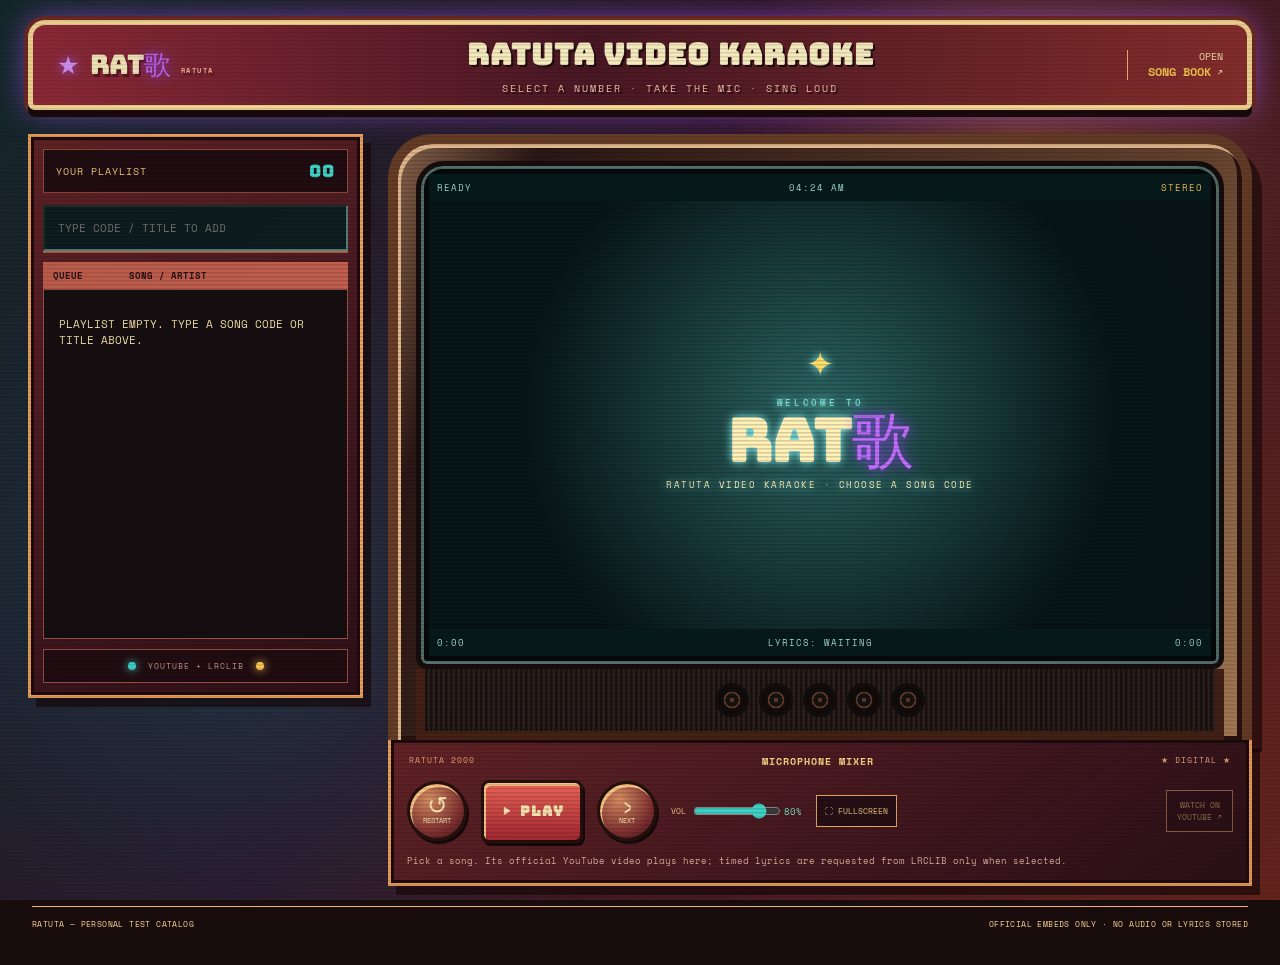
<file: index.html>
<!doctype html>
<html lang="en">
<head>
  <meta charset="utf-8">
  <meta name="viewport" content="width=device-width, initial-scale=1, viewport-fit=cover">
  <meta name="theme-color" content="#100808">
  <meta name="description" content="A retro karaoke machine interface powered by official YouTube embeds and LRCLIB timed lyrics.">
  <title>RatUTA</title>
  <link rel="icon" href="favicon.svg" type="image/svg+xml">
  <link rel="stylesheet" href="styles.css?v=lyrics-tag1">
  <script defer src="app.js?v=audio-start1"></script>
</head>
<body>
  <div class="video-atmosphere" aria-hidden="true"><video id="backdropVideo" autoplay muted loop playsinline></video><div class="video-fallback"></div></div>
  <div class="scanlines" aria-hidden="true"></div>
  <div class="machine-shell">
    <header class="machine-marquee">
      <a class="brand ratuta-brand" href="index.html" aria-label="RatUTA home"><span class="brand-star">★</span><span class="ratuta-word">Rat<em>歌</em></span><small>RATUTA</small></a>
      <div class="marquee-copy"><strong>RATUTA VIDEO KARAOKE</strong><span>SELECT A NUMBER · TAKE THE MIC · SING LOUD</span></div>
      <a class="songbook-link" href="songbook.html">OPEN<br><b>SONG BOOK</b> ↗</a>
    </header>

    <main class="machine-grid">
      <aside class="control-deck" aria-label="Song selection controls">
        <div class="deck-top"><span>YOUR PLAYLIST</span><span id="songCount">00</span></div>
        <label class="visually-hidden" for="search">Find a song</label>
        <input id="search" type="search" placeholder="TYPE CODE / TITLE TO ADD" autocomplete="off" aria-controls="searchResults">
        <div id="searchResults" class="search-results" role="listbox" aria-label="Matching songs"></div>
        <div class="catalog-head"><span>QUEUE</span><span>SONG / ARTIST</span></div>
        <div id="songList" class="song-list" role="list"><p>PLAYLIST EMPTY. TYPE A SONG CODE OR TITLE ABOVE.</p></div>
        <div class="deck-bottom"><span class="lamp"></span><span>YOUTUBE + LRCLIB</span><span class="lamp amber"></span></div>
      </aside>

      <section class="crt-bay" aria-label="Karaoke player">
        <div class="tv-case">
          <div class="tv-glass">
            <div class="screen-topline"><span id="nowCode">READY</span><span id="codeEntry" class="code-entry" hidden></span><span id="clock">--:--</span><span>STEREO</span></div>
            <div class="player-viewport" id="playerViewport">
              <div id="youtubePlayer" class="youtube-player"></div>
              <div id="karaokePlayer" class="karaoke-audio-player" aria-hidden="true"></div>
              <div class="screen-idle ratuta-welcome" id="screenIdle"><span class="sparkle">✦</span><b><small>WELCOME TO</small><span>Rat<em>歌</em></span></b><small>RATUTA VIDEO KARAOKE · CHOOSE A SONG CODE</small></div>
              <section id="noteChartOverlay" class="note-chart-overlay" aria-label="UltraStar note chart" hidden>
                <div class="pitch-head"><span>VOCAL GUIDE / ULTRASTAR</span><span id="noteStatus">NO CHART SELECTED</span></div>
                <canvas id="pitchCanvas" height="100"></canvas>
              </section>
              <div class="karaoke-overlay">
                <p class="track-kicker" id="songEyebrow">SELECT A NUMBER</p>
                <h1 id="trackTitle">KARAOKE NIGHT</h1>
                <p id="trackInfo">Official video playback · synced lyrics when available</p>
                <div class="lyrics" id="lyrics" aria-live="polite"><span>♪ READY WHEN YOU ARE ♪</span></div>
              </div>
              <div class="player-scanlines" aria-hidden="true"></div>
            </div>
            <div class="screen-footer"><span id="elapsed">0:00</span><span id="lyricStatus">LYRICS: WAITING</span><span id="duration">0:00</span></div>
          </div>
          <div class="tv-speaker"><i></i><i></i><i></i><i></i><i></i></div>
        </div>
        <section class="console" aria-label="Playback and calibration controls">
          <div class="console-label"><span>RATUTA 2000</span><b>MICROPHONE MIXER</b><span>★ DIGITAL ★</span></div>
          <div class="transport-row">
            <button id="previous" class="round-button" type="button" title="Restart"><span>↺</span><small>RESTART</small></button>
            <button id="play" class="big-play" type="button" disabled><span>▶</span><b>PLAY</b></button>
            <button id="next" class="round-button" type="button" title="Next song"><span>›</span><small>NEXT</small></button>
            <label class="volume-control">VOL <input id="volume" type="range" min="0" max="100" step="1" value="80" aria-label="YouTube volume"><output id="volumeValue">80%</output></label>
            <button id="fullscreen" class="fullscreen-button" type="button" title="Fullscreen video and lyrics">⛶ <span>FULLSCREEN</span></button>
            <a id="youtubeLink" class="youtube-link disabled" target="_blank" rel="noopener">WATCH ON<br>YOUTUBE ↗</a>
          </div>
          <div class="calibration-panel" hidden aria-hidden="true">
            <label>LYRIC DELAY <input id="lyricOffset" type="range" min="-2500" max="2500" step="50" value="0"><output id="lyricOffsetValue">0 ms</output></label>
            <label>KARAOKE AUDIO DELAY <input id="audioOffset" type="range" min="-5000" max="5000" step="50" value="0"><output id="audioOffsetValue">0 ms</output></label>
            <label>NOTE-CHART DELAY <input id="noteOffset" type="range" min="-2500" max="2500" step="50" value="0"><output id="noteOffsetValue">0 ms</output></label>
          </div>
          <aside id="operatorPanel" class="operator-panel" hidden aria-label="Operator calibration settings">
            <div><b>OPERATOR CALIBRATION</b><button id="closeOperator" type="button" title="Close operator settings">×</button></div>
            <p>Exact millisecond values are saved only in this browser until you export a catalog with the saved timings. Karaoke Audio Start skips an intro in the backing-track source; Reset start is temporary and is never saved or exported.</p>
            <label>LYRIC DELAY <input id="operatorLyricOffset" type="number" min="-120000" max="120000" step="1" inputmode="numeric"> ms</label>
            <label>KARAOKE AUDIO DELAY <input id="operatorAudioOffset" type="number" min="-120000" max="120000" step="1" inputmode="numeric"> ms</label>
            <label>KARAOKE AUDIO START <input id="operatorAudioStart" type="number" min="0" max="120000" step="1" inputmode="numeric"> ms</label>
            <label>NOTE-CHART DELAY <input id="operatorNoteOffset" type="number" min="-120000" max="120000" step="1" inputmode="numeric"> ms</label>
            <label>RESET START (TEMP) <input id="operatorResetSeek" type="number" min="0" step="0.01" inputmode="decimal" value="0"> sec</label>
            <label class="sync-tag-label"><span>SYNCED LYRICS</span><input id="operatorLyricsSynced" type="checkbox"><b>MARK THIS SONG AS CALIBRATED</b></label>
            <label class="api-key-label">YAHOO FURIGANA CLIENT ID <input id="operatorYahooClientId" type="text" autocomplete="off" spellcheck="false" placeholder="OPTIONAL"> </label>
            <button id="operatorApply" type="button">APPLY DIRECT VALUES</button>
            <button id="operatorExportCatalog" type="button">EXPORT CATALOG.JSON WITH SAVED TIMINGS</button>
          </aside>
          <p class="machine-status" id="status">Pick a song. Its official YouTube video plays here; timed lyrics are requested from LRCLIB only when selected.</p>
        </section>
      </section>
    </main>
    <footer><span>RATUTA — PERSONAL TEST CATALOG</span><span>OFFICIAL EMBEDS ONLY · NO AUDIO OR LYRICS STORED</span></footer>
  </div>
</body>
</html>
</file>
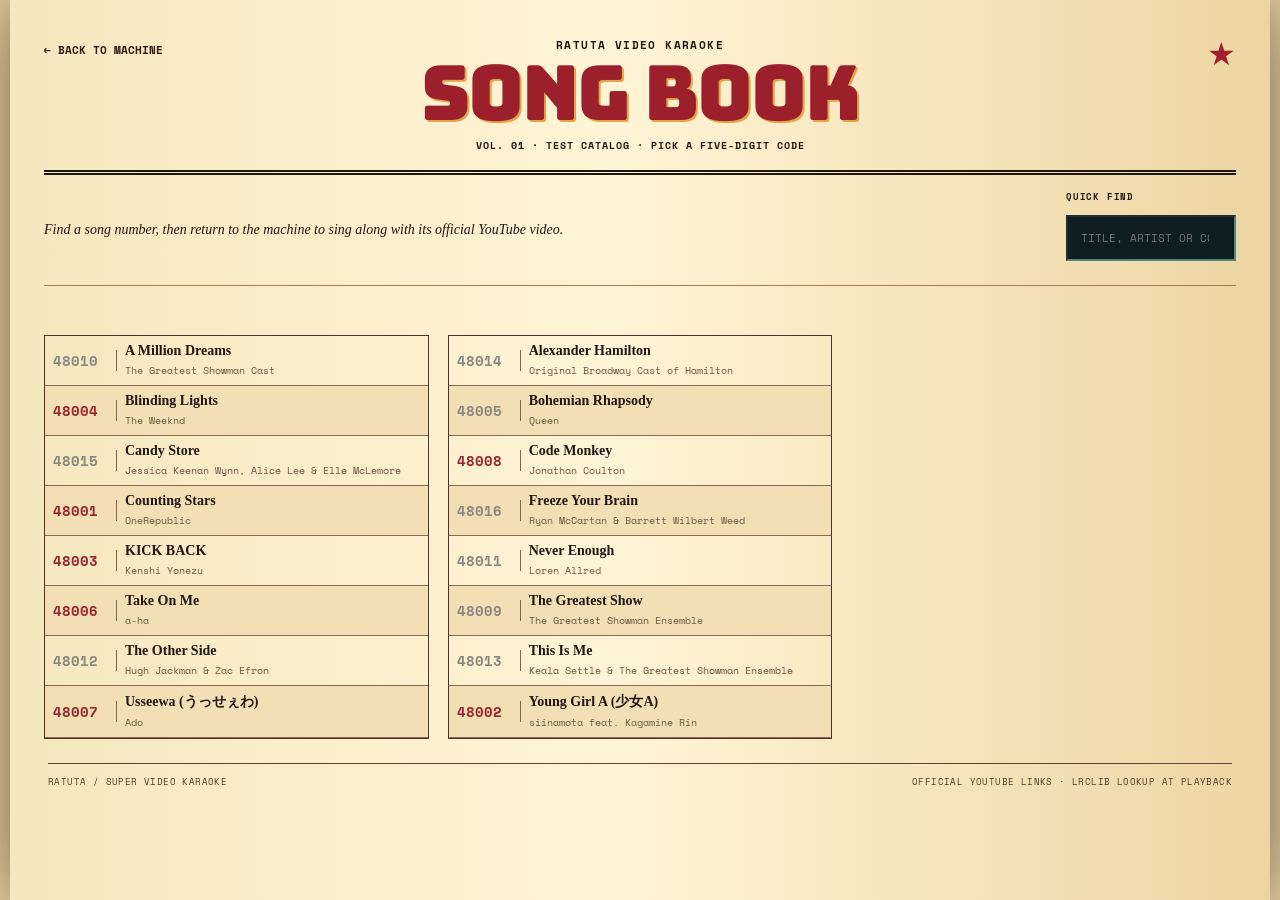
<file: songbook.html>
<!doctype html>
<html lang="en">
<head>
  <meta charset="utf-8">
  <meta name="viewport" content="width=device-width, initial-scale=1">
  <meta name="theme-color" content="#f6e1a7">
  <title>RatUTA — Song Book</title>
  <link rel="icon" href="favicon.svg" type="image/svg+xml">
  <link rel="stylesheet" href="styles.css?v=lyrics-tag1">
  <script defer src="songbook.js?v=lyrics-tag1"></script>
</head>
<body class="songbook-body">
  <main class="songbook-page">
    <header class="book-header"><a href="index.html">← BACK TO MACHINE</a><div><small>RATUTA VIDEO KARAOKE</small><h1>SONG BOOK</h1><p>VOL. 01 · TEST CATALOG · PICK A FIVE-DIGIT CODE</p></div><span>★</span></header>
    <section class="book-intro"><p>Find a song number, then return to the machine to sing along with its official YouTube video.</p><label>QUICK FIND <input id="bookSearch" type="search" placeholder="TITLE, ARTIST OR CODE" autocomplete="off"></label></section>
    <p class="copy-notice" id="copyNotice" role="status" aria-live="polite"></p>
    <div class="book-columns" id="bookList"><p>OPENING SONG BOOK…</p></div>
    <footer><span>RATUTA / SUPER VIDEO KARAOKE</span><span>OFFICIAL YOUTUBE LINKS · LRCLIB LOOKUP AT PLAYBACK</span></footer>
  </main>
</body>
</html>
</file>
<file: styles.css>
@import url('https://fonts.googleapis.com/css2?family=Bungee&family=Space+Mono:wght@400;700&display=swap');
.lyrics.now-playing,.lyrics.interlude{justify-items:center;text-align:center}.lyrics.now-playing small,.lyrics.interlude small{color:#71eadf;font:700 9px var(--mono);letter-spacing:2px}.lyrics.now-playing strong{max-width:95%;overflow:hidden;text-overflow:ellipsis;white-space:nowrap;color:#fff4c4;font:clamp(14px,2.4vw,25px)/1.2 var(--display)}.lyrics.interlude{gap:8px}.interlude-meter{display:block;width:min(260px,72%);height:8px;padding:1px;border:1px solid #b681e9;background:#180f24;box-shadow:0 0 12px #9657d766}.interlude-meter i{display:block;width:var(--interlude-fill,0%);height:100%;background:linear-gradient(90deg,#5d2f86,#c27aff,#41d7ca);box-shadow:0 0 8px #bc70ff;transition:width .15s linear}.interlude-count{min-height:1em;color:#fff0b8;font:clamp(17px,3vw,31px)/.8 var(--display);text-shadow:0 0 12px #bc70ff}
/* Keep the active karaoke line in the centre of the picture, like a cabinet screen. */
.karaoke-overlay .lyrics{position:absolute;top:50%;left:4%;right:4%;width:auto;transform:translateY(-50%)}
.player-viewport:fullscreen .karaoke-overlay .lyrics{top:50%}
.lyrics.score-board{display:grid;justify-items:center;gap:2px;min-height:0;color:#fff4c4;text-shadow:0 0 10px #a65cff,2px 2px #160719}.score-board small{color:#c989ff;font:700 10px var(--mono);letter-spacing:2px}.score-board .score-value{font:clamp(54px,11vw,118px)/.82 var(--display);color:#fff3ca;letter-spacing:-4px;animation:score-pop .7s steps(5,end) both}.score-board .score-grade{font:clamp(17px,3vw,30px) var(--display);color:#d58cff;letter-spacing:1px}.score-board .score-mode{font:700 9px var(--mono);letter-spacing:1.2px;color:#78ddd1}.score-board .score-detail{font:8px var(--mono);font-style:normal;color:#ffd69c}.score-board .score-next{margin-top:4px;font:700 9px var(--mono);font-style:normal;color:#fff4c4;letter-spacing:1px;animation:score-blink 1s steps(2,end) infinite}@keyframes score-pop{0%{opacity:0;transform:scale(1.75)}100%{opacity:1;transform:scale(1)}}@keyframes score-blink{50%{opacity:.42}}
.note-chart-overlay{position:absolute;z-index:3;top:12px;left:3%;right:3%;height:clamp(60px,10vw,96px);padding:4px 6px 5px;background:transparent;pointer-events:none}.note-chart-overlay[hidden]{display:none}.note-chart-overlay .pitch-head{height:13px;display:flex;justify-content:space-between;gap:8px;color:#9ee5dc;font:700 8px var(--mono);letter-spacing:.7px}.note-chart-overlay .pitch-head span:last-child{color:#ffdc85;text-align:right}.note-chart-overlay canvas{display:block;width:100%;height:calc(100% - 15px);background:transparent}.player-viewport:fullscreen .note-chart-overlay{top:5vh;left:8vw;right:8vw;height:clamp(86px,14vw,150px)}
.calibration-panel{display:none!important}.lyrics .active .word{position:relative;display:inline-block;color:#6ea29a;white-space:pre-wrap;text-shadow:0 0 8px #0b2522}.lyrics .active .word::before{content:attr(data-word-text);position:absolute;inset:0 auto auto 0;width:calc(var(--word-progress,0) * 100%);overflow:hidden;color:#fff4c4;white-space:pre-wrap;text-shadow:0 0 8px #fff3a855;pointer-events:none}
.operator-panel{margin-top:12px;padding:10px;border:1px dashed #41d7ca;background:#071919;color:#d5fff8;font:9px var(--mono)}.operator-panel[hidden]{display:none}.operator-panel>div{display:flex;align-items:center;justify-content:space-between;gap:10px;color:#ffda72;letter-spacing:1px}.operator-panel p{margin:7px 0;color:#a8d4cf;line-height:1.45}.operator-panel label{display:grid;grid-template-columns:1fr 92px auto;gap:7px;align-items:center;margin-top:7px}.operator-panel input{width:92px;padding:5px;border:1px solid #4eaaa0;background:#031011;color:#effffb;font:inherit;text-align:right}.operator-panel button{margin-top:9px;padding:6px 9px;border:1px solid #e8a760;background:#4c2023;color:#ffe3ab;font:700 8px var(--mono);cursor:pointer}.operator-panel #closeOperator{margin:0;padding:1px 6px;font-size:14px;line-height:1;color:#fff2bd}
.operator-panel .api-key-label{grid-template-columns:1fr}.operator-panel #operatorYahooClientId{width:100%;text-align:left}.lyrics ruby{ruby-position:over}.lyrics rt{font-family:var(--mono);font-size:.32em;font-weight:700;letter-spacing:0;line-height:1;color:#e8f8ff;text-shadow:0 1px 2px #071014}.lyrics .active .word ruby{background:none;-webkit-text-fill-color:currentColor;color:inherit}.lyrics .active .word::before ruby{color:inherit}.lyrics .word rt{background:none;-webkit-text-fill-color:#e8f8ff;color:#e8f8ff}
.ratuta-brand{gap:7px;min-width:116px}.ratuta-brand .brand-star{font-size:25px}.ratuta-word{font-family:var(--display);font-size:clamp(23px,2.1vw,32px);line-height:1;color:#fff4c4;letter-spacing:-1px}.ratuta-word em,.ratuta-welcome em{font-style:normal;color:var(--gold);text-shadow:0 0 12px #ffdb75}.ratuta-brand small{align-self:end;margin:0 0 2px 1px;color:#ffb7a0;font:700 7px var(--mono);letter-spacing:1.4px}.ratuta-welcome b{display:grid;gap:2px}.ratuta-welcome b small{color:#78ddd1;font:700 9px var(--mono);letter-spacing:2.7px}.ratuta-welcome b span{font:clamp(30px,5.4vw,62px)/.95 var(--display);letter-spacing:-2px}
.ratuta-word em,.ratuta-welcome em{color:#c36cff;text-shadow:0 0 13px #9b42ff}.machine-marquee{box-shadow:0 7px 0 #1a090b,0 0 0 4px #722b27,0 0 30px #ae5dffb8!important}.ratuta-brand .brand-star{color:#d99aff;text-shadow:0 0 12px #b555ff}.song-row.active{box-shadow:inset 5px 0 #c36cff!important}.search-results .song-row:hover,input[type=search]:focus{border-color:#c987ff!important;box-shadow:0 0 0 2px #ad5dff55!important}.note-key{border-color:#d391ff99!important;box-shadow:0 0 11px #ad5dff55!important}.fullscreen-button.active{box-shadow:0 0 12px #ad5dff99!important}

/* The document-level CRT layer cannot enter fullscreen with the player, so the player owns a matching layer there. */
.player-scanlines{display:none}.lyrics .active{white-space:nowrap;overflow:visible}.player-viewport:fullscreen .player-scanlines{display:block;position:absolute;inset:0;z-index:5;pointer-events:none;opacity:.16;background:repeating-linear-gradient(0deg,transparent 0 2px,#000 3px 4px),radial-gradient(ellipse at center,transparent 35%,#0009 100%);mix-blend-mode:multiply}

/* Keep long Japanese context lines from consuming the active lyric's centre space. */
.lyrics .before,.lyrics .after{max-width:100%;overflow:hidden;text-overflow:ellipsis;white-space:nowrap;line-height:1.2}

.operator-panel .sync-tag-label{grid-template-columns:1fr auto;align-items:center}.operator-panel .sync-tag-label input{width:16px;height:16px;accent-color:#41d7ca}.operator-panel .sync-tag-label b{grid-column:1/3;color:#91dcd2;font:700 8px var(--mono);letter-spacing:.35px}.book-column b.lyrics-unsynced{color:#8a8780}

/* Player controls and queue overrides. */
.screen-topline{position:relative}
.karaoke-overlay{justify-content:flex-start;padding-top:16px}.karaoke-overlay h1{max-width:90%}.karaoke-overlay>p:not(.track-kicker){max-width:90%}
.search-results{margin:-9px 0 9px;border:1px solid #b46a4b;background:#160e10;max-height:225px;overflow:auto}.search-results[hidden]{display:none}.search-results .song-row{background:#2d1718}.search-results .song-row:hover{background:#765043}.volume-control{display:grid;grid-template-columns:auto 88px auto;align-items:center;gap:5px;color:#ffd698;font-size:8px;white-space:nowrap}.volume-control input{width:88px;accent-color:#41d7ca}.volume-control output{color:#83f0db;font-size:9px}.fullscreen-button{padding:9px 8px;border:1px solid #eda86c;background:#260f15;color:#ffd786;font:8px var(--mono);white-space:nowrap;cursor:pointer}.fullscreen-button.active{background:#1f6c62}.youtube-player,.youtube-player iframe{pointer-events:none}.karaoke-audio-player{position:absolute!important;width:200px!important;height:200px!important;left:0!important;top:0!important;opacity:.001!important;overflow:hidden!important;pointer-events:none!important}.player-viewport.video-obscured .youtube-player{filter:blur(16px) saturate(.7) brightness(.56);transform:scale(1.08)}.note-key{position:absolute;z-index:3;top:10px;left:50%;transform:translateX(-50%);display:flex;align-items:center;gap:7px;padding:5px 9px;border:1px solid #a5e3d855;background:#0615158c;color:#d5fff8;font:8px var(--mono);letter-spacing:.6px;white-space:nowrap;pointer-events:none}.note-key i{display:block;width:25px;height:7px;background:#41d7ca}.note-key b{color:#fff4c4;font-size:13px;line-height:.4}.code-entry{position:absolute;z-index:5;left:50%;transform:translateX(-50%);max-width:58%;overflow:hidden;text-overflow:ellipsis;white-space:nowrap;color:#ffdc70;font-family:var(--display);font-size:clamp(10px,1.5vw,16px);letter-spacing:.7px;text-shadow:0 0 7px #ff9e38}.player-viewport:fullscreen{width:100vw;height:100vh;aspect-ratio:auto;background:#000;display:block}.player-viewport:fullscreen .youtube-player,.player-viewport:fullscreen .youtube-player iframe{width:100%;height:100%}.player-viewport:fullscreen .karaoke-overlay{padding:4vh 8vw 8vh}.player-viewport:fullscreen .lyrics{min-height:145px;font-size:clamp(16px,2.5vw,28px)}.player-viewport:fullscreen .lyrics .active{font-size:clamp(26px,5vw,58px)}.player-viewport:fullscreen .note-key{top:4vh;font-size:11px}.copy-notice{min-height:18px;margin:11px 0 0;color:#7f1c28;font:700 10px var(--mono);letter-spacing:.3px}

/* Printed-song-book view: intentionally separate from the machine UI. */
.songbook-body{background:#e8d2a0;color:#211712;min-height:100vh}.songbook-page{width:min(1260px,100%);margin:auto;padding:35px 34px;font-family:Georgia,'Times New Roman',serif;background:linear-gradient(90deg,#f5e7bf,#fff4d5 48%,#ecd5a2);box-shadow:0 0 70px #0008;min-height:100vh}.book-header{display:grid;grid-template-columns:1fr auto 1fr;align-items:start;border-bottom:5px double #1e1612;padding-bottom:17px}.book-header>a{color:#351b17;font:700 11px var(--mono);text-decoration:none;padding-top:7px}.book-header>div{text-align:center}.book-header small{font:700 11px var(--mono);letter-spacing:1.4px}.book-header h1{margin:2px 0;font:clamp(38px,7vw,76px)/1 var(--display);letter-spacing:-2px;color:#9b202c;text-shadow:2px 2px #e4a548}.book-header p{margin:7px 0 0;font:700 10px var(--mono);letter-spacing:1px}.book-header>span{justify-self:end;color:#a0202d;font-size:32px}.book-intro{display:flex;align-items:center;justify-content:space-between;gap:22px;padding:15px 0;border-bottom:1px solid #a97950;font-size:14px;font-style:italic}.book-intro p{margin:0;max-width:580px}.book-intro label{white-space:nowrap;font:700 9px var(--mono);letter-spacing:.8px}.book-intro input{display:block;margin-top:5px;width:230px;padding:8px;border:1px solid #53342a;background:#fff9e6;color:#26130e;font:10px var(--mono)}.book-columns{display:grid;grid-template-columns:repeat(3,minmax(0,1fr));gap:19px;margin-top:20px}.book-columns>p{font:12px var(--mono)}.book-column{border:1px solid #4e332a}.book-column a{display:grid;grid-template-columns:64px minmax(0,1fr);gap:8px;min-height:48px;padding:7px 8px;border-bottom:1px solid #896b55;color:#231714;text-decoration:none}.book-column a:nth-child(even){background:#f2dfb6}.book-column a:hover{background:#d8efd5}.book-column b{align-self:center;border-right:1px solid #806553;font:700 14px var(--mono);color:#9a2530}.book-column strong,.book-column small{display:block;overflow:hidden;text-overflow:ellipsis;white-space:nowrap}.book-column strong{font-size:14px}.book-column small{margin-top:4px;color:#725344;font:10px var(--mono)}.songbook-page footer{margin-top:24px;border-color:#5d4133;color:#513728;font:9px var(--mono)}@media(max-width:780px){.songbook-page{padding:22px 15px}.book-header{grid-template-columns:1fr auto}.book-header>div{grid-row:2;grid-column:1/3;margin-top:16px}.book-intro{display:block}.book-intro label{display:block;margin-top:14px}.book-intro input{width:100%}.book-columns{grid-template-columns:1fr 1fr}}@media(max-width:480px){.book-columns{grid-template-columns:1fr}.book-header h1{font-size:41px}}
:root{--ink:#150d0b;--cream:#ffe9b0;--gold:#ffcb52;--pink:#ff5f88;--teal:#41d7ca;--panel:#471b22;--line:#d98d55;--mono:'Space Mono',Consolas,monospace;--display:'Bungee',Impact,sans-serif;color-scheme:dark;font-family:var(--mono)}*{box-sizing:border-box}body{margin:0;min-width:320px;min-height:100vh;color:var(--cream);background:#180c0c}.video-atmosphere,.video-atmosphere video,.video-fallback{position:fixed;inset:0;width:100%;height:100%;z-index:-3;object-fit:cover}.video-atmosphere{overflow:hidden;background:#101d21}.video-atmosphere video{opacity:.43;filter:saturate(1.25) contrast(1.15) brightness(.55)}.video-fallback{z-index:-4;background:radial-gradient(circle at 80% 15%,#ee88404a,transparent 23%),radial-gradient(circle at 20% 70%,#086c7255,transparent 35%),linear-gradient(125deg,#152b2f,#32142b 46%,#6c271d)}.scanlines{position:fixed;inset:0;z-index:8;pointer-events:none;opacity:.16;background:repeating-linear-gradient(0deg,transparent 0 2px,#000 3px 4px),radial-gradient(ellipse at center,transparent 35%,#0009 100%);mix-blend-mode:multiply}.machine-shell{width:min(1430px,100%);margin:auto;padding:20px 28px 24px}.machine-marquee{min-height:90px;display:flex;align-items:center;gap:23px;padding:0 24px;border:5px solid #ffe09a;border-radius:17px 17px 7px 7px;background:linear-gradient(90deg,#962c3a,#4b1825 46%,#8d302e);box-shadow:0 7px 0 #1a090b,0 0 0 4px #722b27,0 0 30px #ffb45277}.brand{display:flex;align-items:center;gap:10px;color:var(--cream);text-decoration:none;font-family:var(--display);font-size:18px;line-height:.83;letter-spacing:1px;text-shadow:2px 3px #5f1524}.brand b{color:var(--gold);font-size:27px}.brand-star{font-size:34px;color:#fff2bd;text-shadow:0 0 12px #ffe59a}.marquee-copy{display:grid;gap:7px;text-align:center;flex:1;text-shadow:2px 2px #220b0e}.marquee-copy strong{font-family:var(--display);color:#fff4c6;font-size:clamp(17px,2.3vw,31px);letter-spacing:1px}.marquee-copy span{font-size:10px;letter-spacing:2px;color:#ffc5b4}.songbook-link{color:#fff2bd;text-decoration:none;text-align:right;font-size:10px;line-height:1.4;border-left:1px solid #ffb579;padding-left:20px}.songbook-link b{font-size:12px;color:var(--gold)}.machine-grid{display:grid;grid-template-columns:335px minmax(0,1fr);gap:25px;margin-top:24px}.control-deck,.console,.pitch-bay{border:3px solid #f1a45d;background:linear-gradient(145deg,#642327,#2d1019);box-shadow:inset 0 0 0 3px #1e0a0d,8px 9px 0 #160709a8}.control-deck{align-self:start;padding:12px}.deck-top,.deck-bottom{display:flex;align-items:center;justify-content:space-between;background:#210c11;border:1px solid #9a4e3e;padding:10px 12px;color:#ffd685;font-size:10px;letter-spacing:1px}.deck-top span:last-child{font-family:var(--display);font-size:17px;color:var(--teal)}input{font:inherit}input[type=search]{width:100%;margin:12px 0 9px;padding:13px;background:#0e1d20;color:#e9ffef;border:2px inset #56837e;text-transform:uppercase;outline:none;font-size:11px}.catalog-head{display:grid;grid-template-columns:68px 1fr;gap:8px;padding:7px 10px;background:#c4604f;color:#2a1015;font-size:9px;font-weight:bold}.song-list{max-height:calc(100vh - 292px);min-height:350px;overflow:auto;background:#160f11;border:1px solid #9a5046;scrollbar-color:#f5b85d #1a0c0e}.song-list p{font-size:11px;padding:15px}.song-row{width:100%;display:grid;grid-template-columns:68px minmax(0,1fr);gap:8px;text-align:left;color:#ffe9b0;border:0;border-bottom:1px solid #633029;background:#221215;padding:10px;cursor:pointer;font:inherit}.song-row:hover,.song-row.active{background:#694036;color:#ffffd8}.song-row.active{box-shadow:inset 5px 0 var(--teal)}.song-row b{align-self:center;color:#ffca62;font-size:10px}.song-row strong,.song-row small{display:block;overflow:hidden;white-space:nowrap;text-overflow:ellipsis}.song-row strong{font-size:11px}.song-row small{margin-top:3px;font-size:9px;color:#e9b7a6}.deck-bottom{margin-top:10px;justify-content:center;gap:12px;color:#d2a29a;font-size:8px}.lamp{width:8px;height:8px;border-radius:50%;background:var(--teal);box-shadow:0 0 8px var(--teal)}.lamp.amber{background:var(--gold);box-shadow:0 0 8px var(--gold)}.crt-bay{min-width:0}.tv-case{padding:17px 18px 0;border:10px solid #683d27;border-bottom:0;border-radius:44px 44px 0 0;background:linear-gradient(112deg,#8a654c,#2b1714 13%,#694530 75%,#ae805a);box-shadow:inset 3px 4px #e6bb8f,inset -5px -4px #29120e,10px 12px 0 #1607099e}.tv-glass{padding:8px;border:5px solid #160d0c;border-radius:27px 27px 11px 11px;background:#080e0f;box-shadow:inset 0 0 0 3px #53706c,inset 0 0 26px #000}.screen-topline,.screen-footer{display:flex;justify-content:space-between;gap:8px;padding:7px 8px;color:#a5e3d8;background:#071a1b;font-size:9px;letter-spacing:1px}.screen-topline span:last-child{color:#ffcc61}.player-viewport{aspect-ratio:16/8.75;position:relative;overflow:hidden;background:radial-gradient(ellipse at center,#185c5c,#051012 67%)}.youtube-player,.youtube-player iframe{position:absolute;inset:0;width:100%;height:100%;border:0}.screen-idle{position:absolute;inset:0;z-index:2;display:grid;align-content:center;justify-items:center;gap:8px;text-align:center;background:radial-gradient(circle,#2b6562,#071416 67%);color:#fff0b7;text-shadow:0 0 10px #91ffff}.screen-idle.hidden{display:none}.screen-idle .sparkle{font-size:34px;color:#ffdd6b}.screen-idle b{font-family:var(--display);line-height:1.25;font-size:clamp(18px,3vw,32px)}.screen-idle small{font-size:9px;letter-spacing:1.5px}.karaoke-overlay{position:absolute;inset:0;z-index:1;display:flex;flex-direction:column;align-items:center;justify-content:flex-end;padding:17px 4% 9px;pointer-events:none;text-align:center;background:linear-gradient(transparent 33%,#0000001a 48%,#071010b8 100%);text-shadow:2px 2px 0 #162127,0 0 9px #000}.track-kicker{margin:0 0 3px;font-size:10px;letter-spacing:1.4px;color:#67e8d9}.karaoke-overlay h1{margin:0;font-family:var(--display);font-size:clamp(15px,2.6vw,31px);color:#fff6c9;line-height:1.2}.karaoke-overlay>p:not(.track-kicker){margin:4px 0 8px;font-size:9px;color:#ffdca8}.lyrics{min-height:68px;width:100%;display:grid;align-content:center;gap:4px;font-size:clamp(11px,1.55vw,16px);line-height:1.25;color:#a6cac4}.lyrics .active{font-family:var(--display);font-size:clamp(14px,2.3vw,25px);color:#fff4c4}.lyrics .before{color:#bb9990}.lyrics .after{color:#b4e9df}.tv-speaker{height:71px;display:flex;align-items:center;justify-content:center;gap:10px;border:9px solid #442116;border-top:0;background:repeating-linear-gradient(90deg,#171110 0 2px,#2d201c 3px 5px)}.tv-speaker i{width:34px;height:34px;border-radius:50%;border:4px solid #120c0b;background:radial-gradient(circle,#633b2d 0 10%,#121211 14% 35%,#6a3d2b 37% 44%,#17100e 46%);box-shadow:inset 0 0 5px #000}.console{margin-top:0;padding:10px 16px 13px;border-top:0}.console-label{display:flex;justify-content:space-between;gap:8px;padding:4px 2px 11px;font-size:8px;color:#f2ad79;letter-spacing:1px}.console-label b{font-size:10px;color:#ffdc8b}.transport-row{display:flex;align-items:center;gap:14px;justify-content:center}.round-button,.big-play{font:inherit;cursor:pointer;color:#ffeab5;border:3px solid #25100d;background:radial-gradient(circle at 35% 28%,#dc9265,#812f30 65%,#3e161a);box-shadow:inset 2px 3px #ffc987,2px 3px #17080a}.round-button{width:60px;height:60px;border-radius:50%;display:grid;place-content:center;gap:2px}.round-button span{font-size:25px;line-height:.7}.round-button small{font-size:7px}.big-play{min-width:102px;height:63px;border-radius:8px;background:linear-gradient(#f06758,#a82833);font-family:var(--display);font-size:14px;letter-spacing:1px}.big-play.playing{background:linear-gradient(#3ecebc,#177568)}.big-play span{margin-right:5px}.youtube-link{margin-left:auto;padding:8px 10px;border:1px solid #eda86c;color:#ffd786;background:#260f15;text-align:center;text-decoration:none;font-size:8px;line-height:1.5}.youtube-link.disabled{pointer-events:none;opacity:.5}.calibration-panel{display:grid;grid-template-columns:1fr 1fr;gap:15px;margin-top:15px;padding-top:11px;border-top:1px solid #925044}.calibration-panel label{display:grid;grid-template-columns:auto 1fr auto;align-items:center;gap:8px;color:#ffd698;font-size:8px;white-space:nowrap}.calibration-panel input{min-width:0;accent-color:#41d7ca}.calibration-panel output{color:#83f0db;font-size:9px}.machine-status{min-height:16px;margin:11px 0 0;color:#e7b7a4;font-size:9px;line-height:1.45}.machine-status.bad{color:#ff9b9b}.pitch-bay{padding:10px 12px 8px;margin-top:14px;background:linear-gradient(145deg,#173b3a,#102020)}.pitch-head{display:flex;justify-content:space-between;gap:8px;color:#9ee5dc;font-size:9px}.pitch-head span:last-child{color:#ffdb85;text-align:right}.pitch-bay canvas{display:block;width:100%;height:140px;margin-top:9px;border:2px inset #306964}.pitch-bay p{margin:7px 0 0;color:#9bbcb7;font-size:8px;line-height:1.45}footer{display:flex;justify-content:space-between;gap:20px;margin:20px 4px 0;padding:11px 0;border-top:1px solid #efae73;color:#ffd799;font-size:8px;letter-spacing:.4px}.visually-hidden{position:absolute;width:1px;height:1px;clip:rect(0 0 0 0);overflow:hidden;white-space:nowrap}@media(max-width:850px){.machine-shell{padding:12px}.machine-grid{grid-template-columns:1fr}.control-deck{order:2}.song-list{min-height:0;max-height:290px}.machine-marquee{min-height:76px;padding:0 14px}.marquee-copy{display:none}.songbook-link{margin-left:auto}.tv-case{border-width:8px;padding:10px 10px 0}.calibration-panel{grid-template-columns:1fr}}@media(max-width:480px){.brand-star{display:none}.brand{font-size:14px}.brand b{font-size:22px}.songbook-link{padding-left:10px}.transport-row{gap:7px}.round-button{width:51px;height:51px}.big-play{min-width:85px;height:53px}.youtube-link{padding:5px;font-size:7px}.console{padding-inline:10px}.calibration-panel label{grid-template-columns:1fr auto;gap:3px}.calibration-panel input{grid-column:1/3;grid-row:2}footer{display:block}footer span{display:block;margin-bottom:5px}}
</file>
